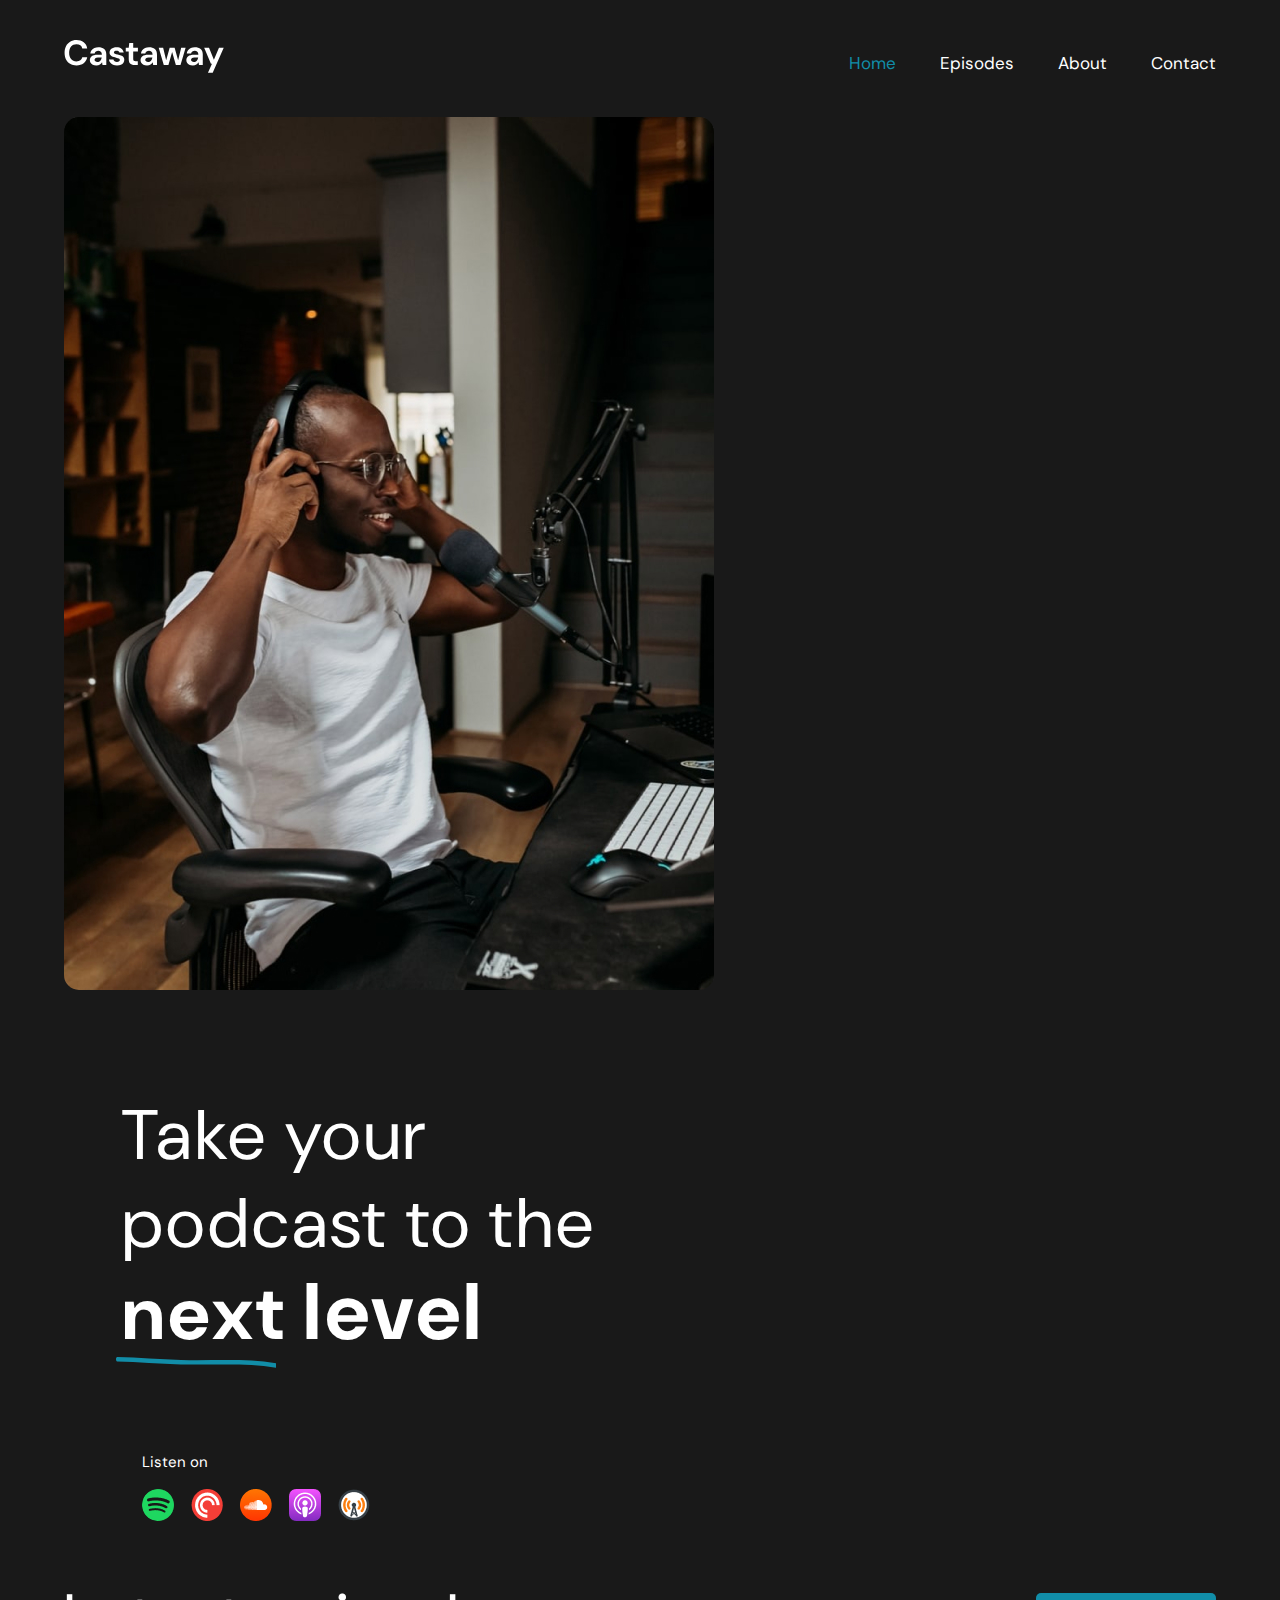
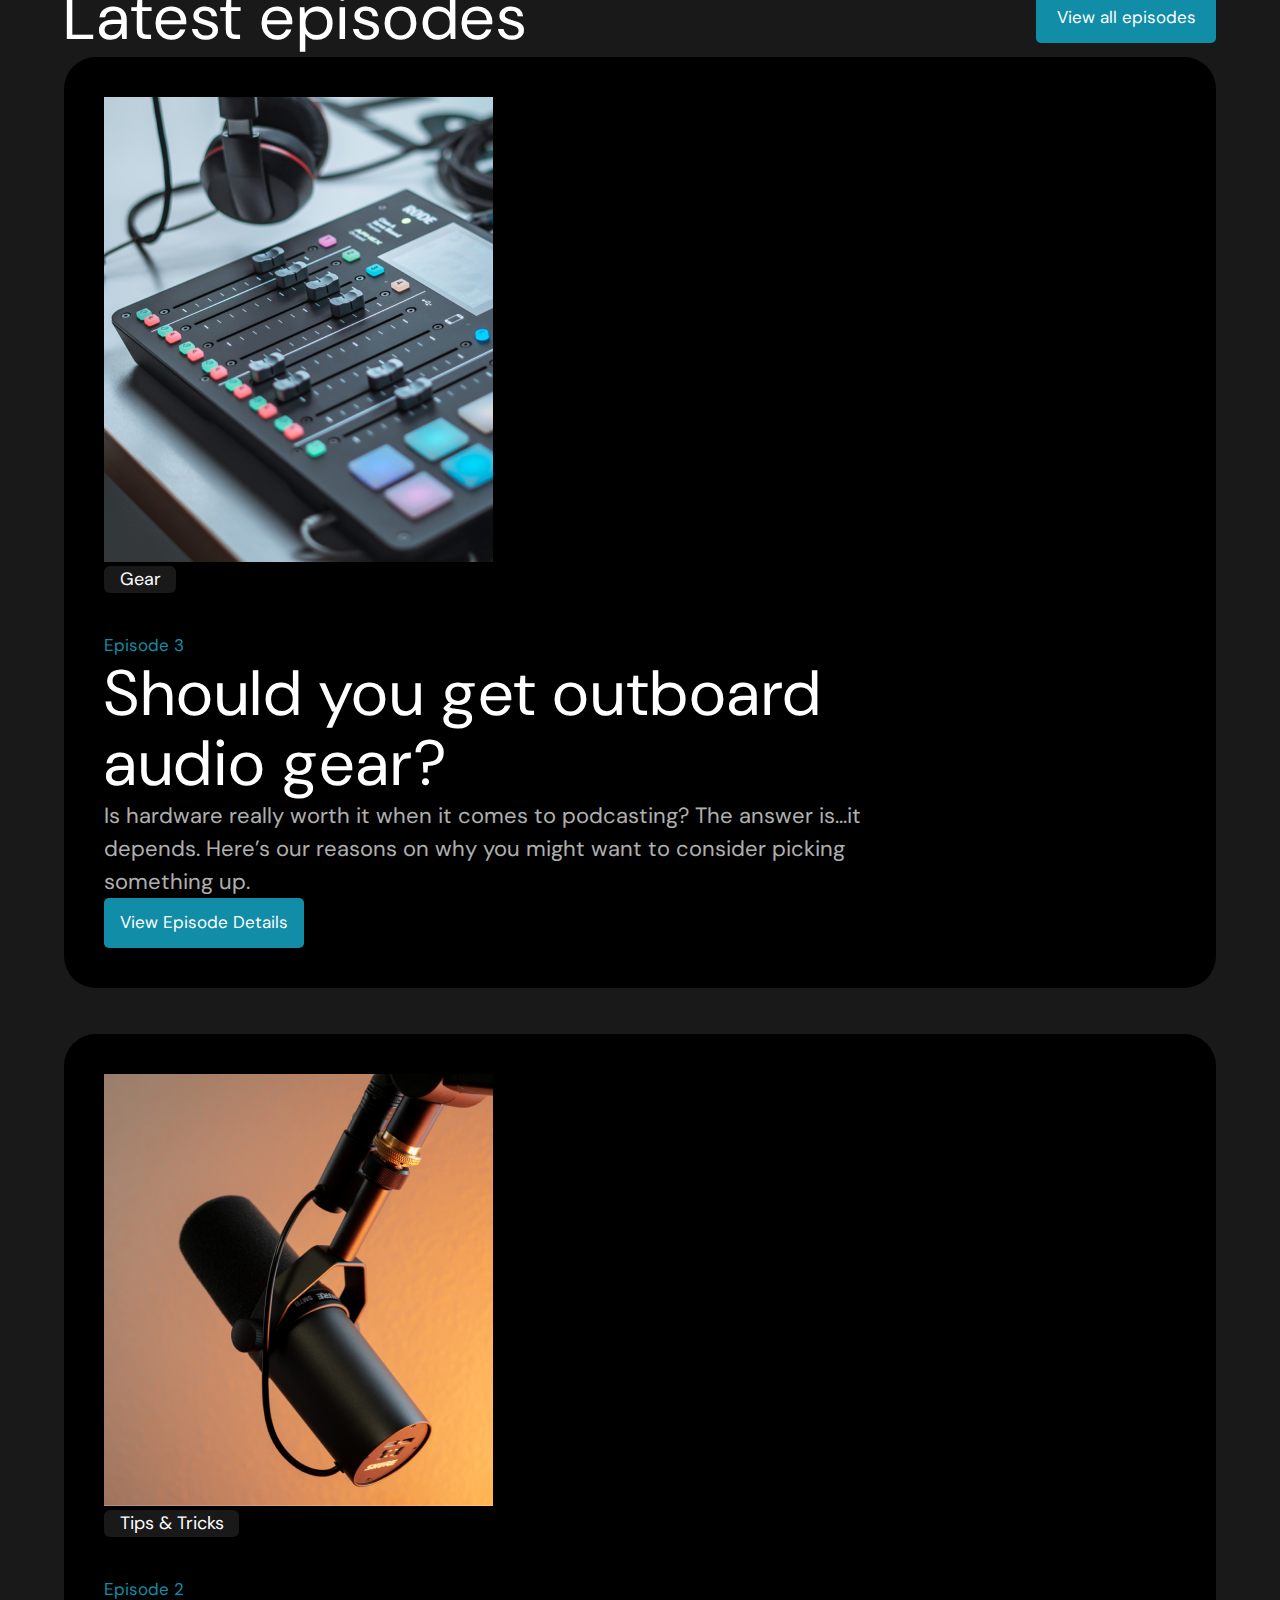
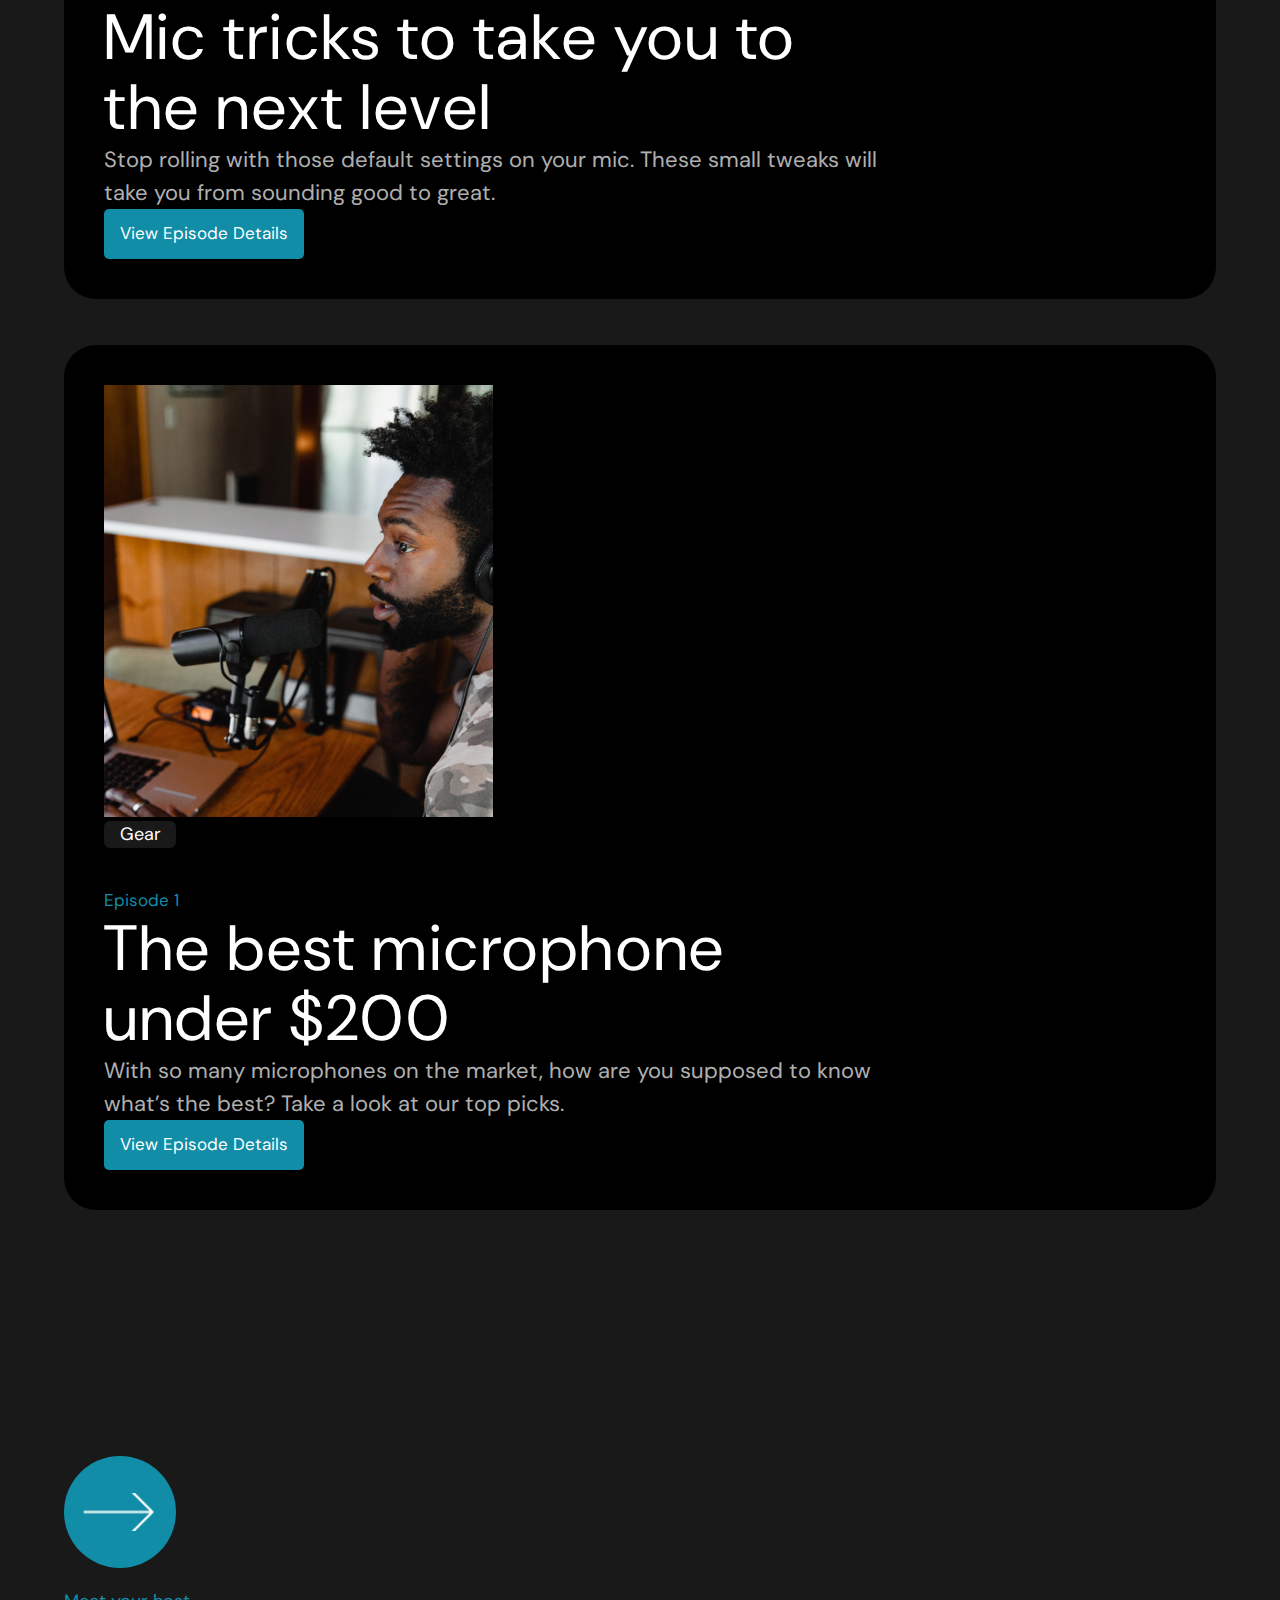
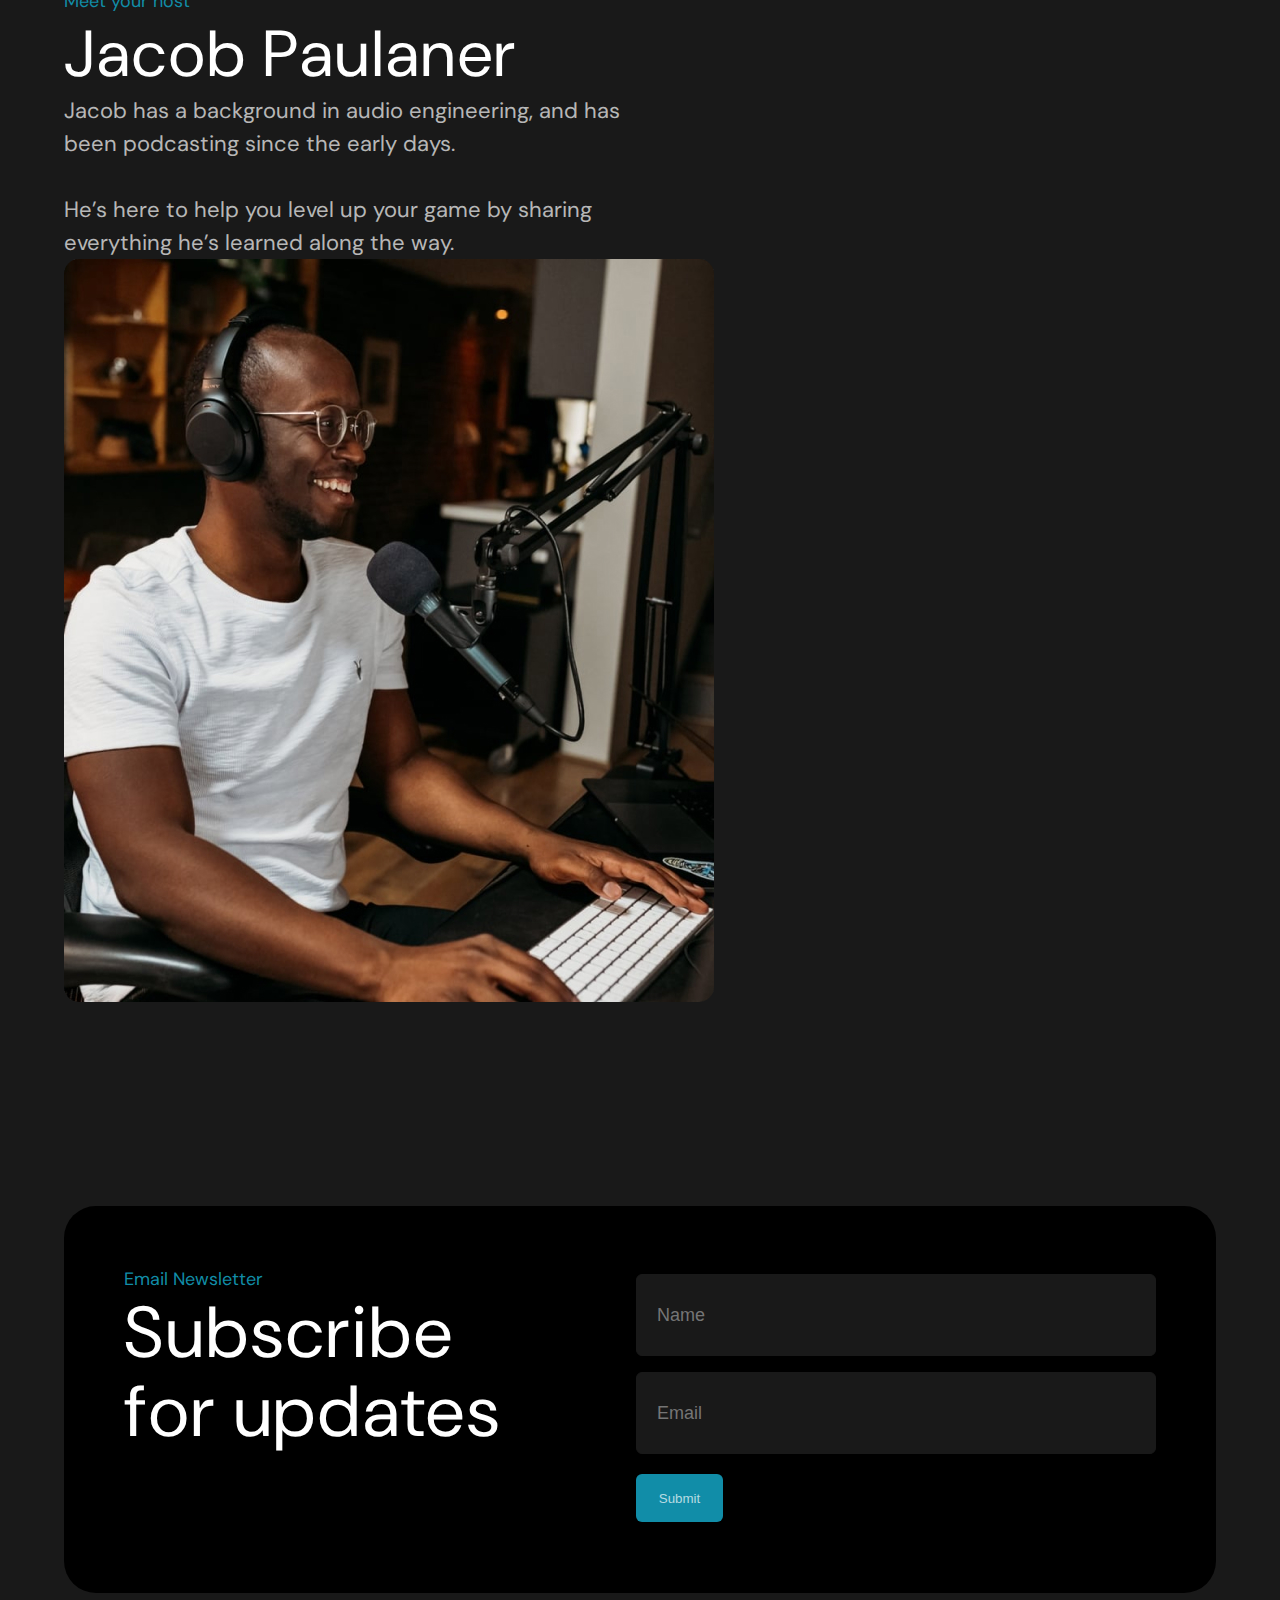
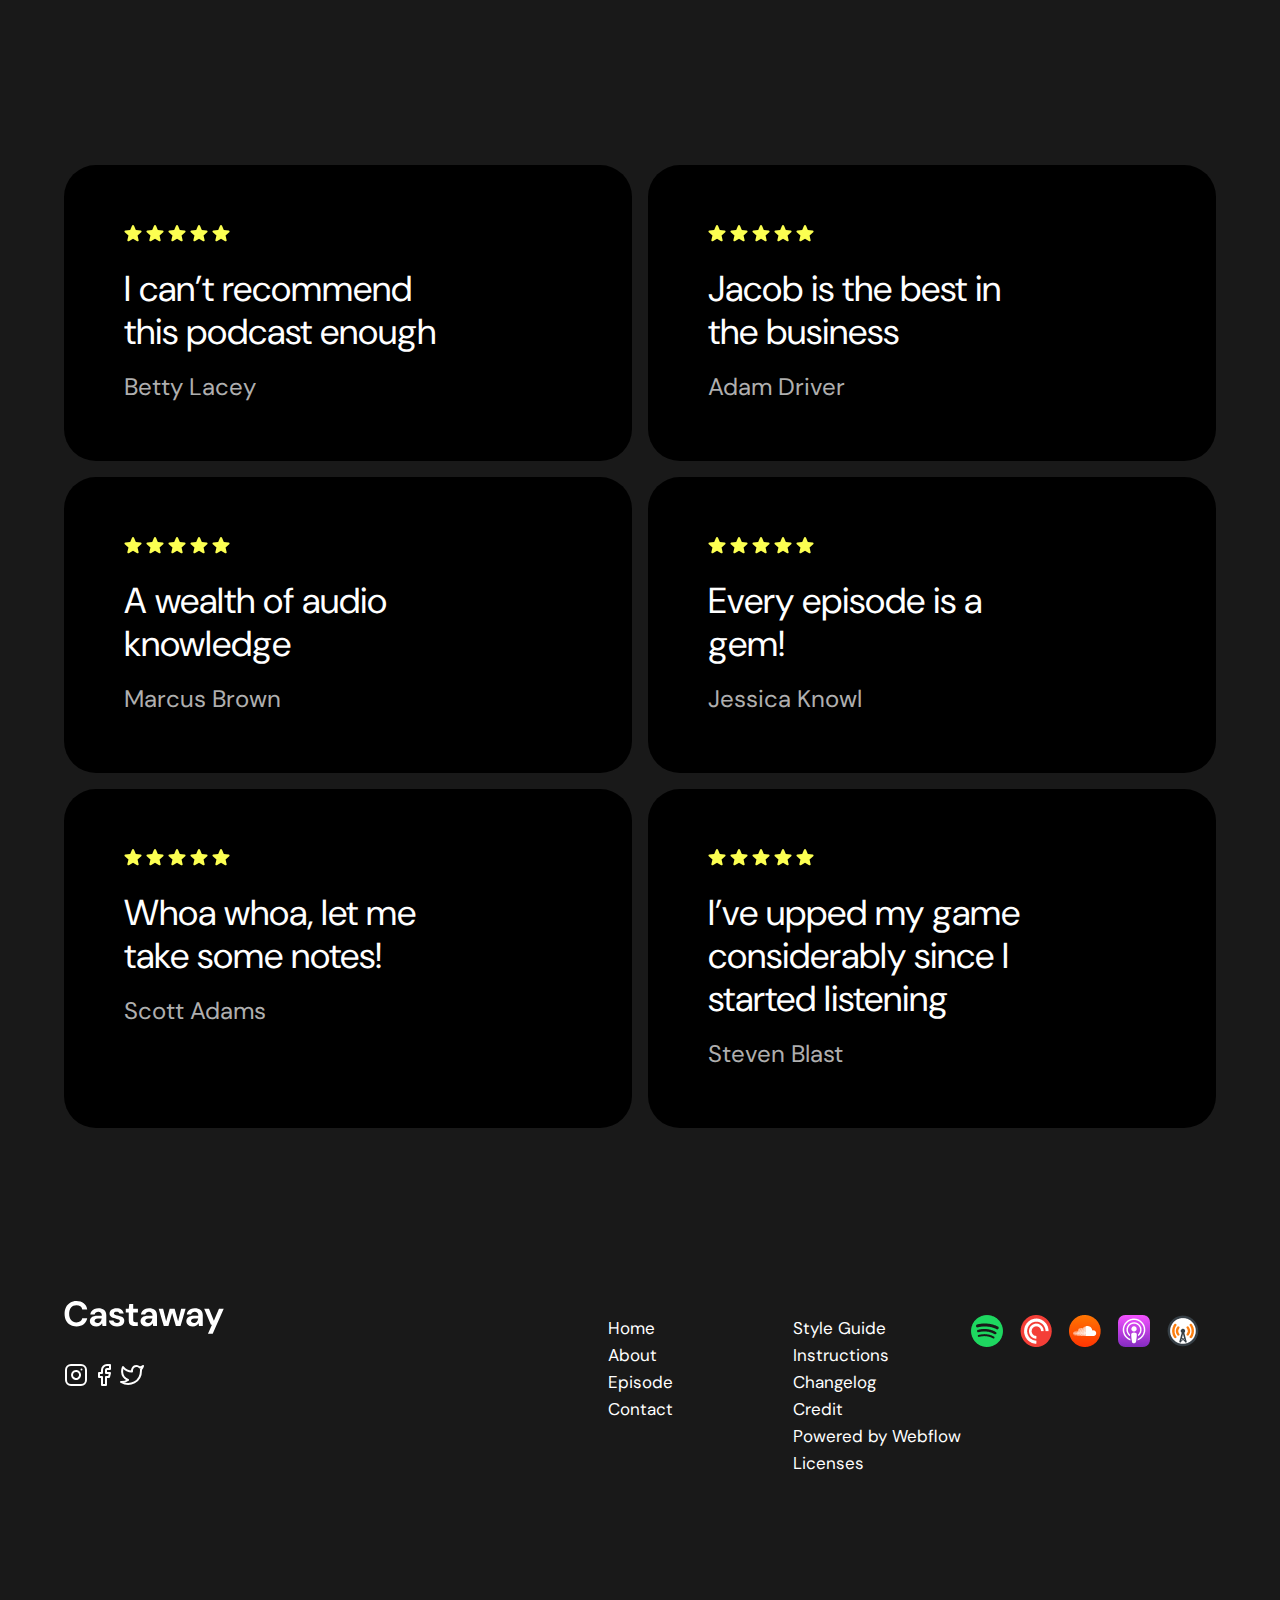
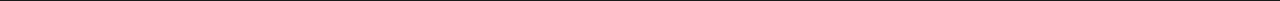
<file: index.html>
<!DOCTYPE html>
<html lang="en">

<head>
    <meta charset="UTF-8">
    <meta http-equiv="X-UA-Compatible" content="IE=edge">
    <meta name="viewport" content="width=device-width, initial-scale=1.0">
    <title>castaway</title>
    <link rel="stylesheet" href="css/style.css">
    <link rel="preconnect" href="https://fonts.googleapis.com">
    <link rel="preconnect" href="https://fonts.gstatic.com" crossorigin>
    <link href="https://fonts.googleapis.com/css2?family=DM+Sans:wght@400;700&display=swap" rel="stylesheet">
</head>

<body>
    <header class="header">
        <div class="container">
            <div class="header-wrapper">
                <div class="header__logo logo-casta">
                    <a href="/"><img src="images/logo.svg" alt=""></a>
                </div>
                <div class="header__nav">
                    <nav class="nav__links">
                        <a href="/" class="nav-link nav-link-active ">Home</a>
                        <a href="/" class="nav-link">Episodes</a>
                        <a href="/" class="nav-link">About</a>
                        <a href="/" class="nav-link">Contact</a>
                    </nav>
                </div>
            </div>
        </div>
    </header>
    <section class="main">
        <div class="profile-card">
            <div class="container">
                <div class="profile-card__wrapper">
                    <div class="profile-card__column">
                        <div class="column__img">
                            <img src="images/guywithheadphones1.jpg" alt="guywithheadphones">
                        </div>

                    </div>
                    <div class="profile-card__column">
                        <div class="profile-card__column-text">
                            <div class="profile-card__heading">
                                Take your podcast to the <span class="underline">next</span> <span>level</span>
                            </div>
                            <div class="profile-card__subtitle">
                                <span>Listen on</span>

                            </div>
                            <div class="profile-card__socials">
                                <img src="images/listmusic.png" alt="">
                            </div>
                        </div>
                    </div>
                </div>
            </div>
        </div>

        <div class="episodes">
            <div class="container">
                <div class="episodes__wrapper">
                    <div class="episode-title">
                        <div class="episode-title__heading">Latest episodes</div>
                        <div class="episode-title__btn general-btn">
                            <a href="/">View all episodes</a>
                        </div>
                    </div>

                    <div class="episodes-clmn__wrapper">
                        <div class="episodes-clmn">
                            <div class="episodes-clmn__img">
                                <img src="images/col1.jpg" alt="">
                            </div>
                            <div class="episodes-clmn__text">
                                <div class="episodes-clmn__type">
                                    <span>Gear</span>
                                </div>
                                <div class="episodes-clmn__num">
                                    Episode 3
                                </div>
                                <div class="episodes-clmn__heading">
                                    Should you get outboard audio gear?
                                </div>
                                <div class="episodes-clmn__paragraph">
                                    Is hardware really worth it when it comes to podcasting? The answer is...it depends.
                                    Here’s
                                    our reasons on why you might want to consider picking something up.
                                </div>
                                <div class="episodes-clmn__btn general-btn">
                                    <a href="/">View Episode Details</a>
                                </div>
                            </div>
                        </div>
                    </div>
                    <div class="episodes-clmn__wrapper">
                        <div class="episodes-clmn">
                            <div class="episodes-clmn__img">
                                <img src="images/col2.jpg" alt="">
                            </div>
                            <div class="episodes-clmn__text">
                                <div class="episodes-clmn__type">
                                    <span>Tips & Tricks</span>
                                </div>
                                <div class="episodes-clmn__num">
                                    Episode 2
                                </div>
                                <div class="episodes-clmn__heading">
                                    Mic tricks to take you to the next level
                                </div>
                                <div class="episodes-clmn__paragraph">
                                    Stop rolling with those default settings on your mic. These small tweaks will take
                                    you
                                    from
                                    sounding good to great.
                                </div>
                                <div class="episodes-clmn__btn general-btn">
                                    <a href="/">View Episode Details</a>
                                </div>
                            </div>
                        </div>
                    </div>
                    <div class="episodes-clmn__wrapper">
                        <div class="episodes-clmn">
                            <div class="episodes-clmn__img">
                                <img src="images/col3.jpg" alt="">
                            </div>

                            <div class="episodes-clmn__text">
                                <div class="episodes-clmn__type">
                                    <span>Gear</span>
                                </div>
                                <div class="episodes-clmn__num">
                                    Episode 1
                                </div>
                                <div class="episodes-clmn__heading">
                                    The best microphone under $200
                                </div>
                                <div class="episodes-clmn__paragraph">
                                    With so many microphones on the market, how are you supposed to know what’s the
                                    best?
                                    Take a
                                    look at our top picks.
                                </div>
                                <div class="episodes-clmn__btn general-btn">
                                    <a href="/">View Episode Details</a>
                                </div>
                            </div>
                        </div>
                    </div>
                </div>
            </div>
        </div>

        <div class="host">
            <div class="host__container container">
                <div class="host__text-column">
                    <div class="text-column__arrow">
                        <img src="images/arrow.png" alt="">
                    </div>
                    <div class="text-column__uptitle">
                        Meet your host
                    </div>
                    <div class="text-column__heading">
                        Jacob Paulaner
                    </div>
                    <div class="text-column__paragraphs">
                        <p>Jacob has a background in audio engineering, and has been podcasting since the early days.
                        </p>
                        <p>He’s here to help you level up your game by sharing everything he’s learned along the way.
                        </p>
                    </div>
                </div>
                <div class="host__img-column">
                    <img src="images/guywithheadphones2.jpg" alt="">
                </div>
            </div>
        </div>

        <div class="form">
            <div class="form__container container">
                <div class="form-info">
                    <div class="form-info__title">
                        Email Newsletter
                    </div>
                    <div class="form-info__heading">
                        Subscribe for updates
                    </div>
                </div>
                <div class="form-column__wrapper">
                    <form action="" class="form-column">
                        <input type="text" class="form-column__name" placeholder="Name">
                        <input type="email" class="form-column__email" placeholder="Email">
                        <input type="submit" value="Submit" class="form-column__btn ">
                    </form>
                </div>
            </div>
        </div>

        <div class="review">
            <div class="review__container container">
                <div class="star-column">
                    <div class="star-column__stars">
                        <img src="images/star.svg" alt="">
                        <img src="images/star.svg" alt="">
                        <img src="images/star.svg" alt="">
                        <img src="images/star.svg" alt="">
                        <img src="images/star.svg" alt="">
                    </div>
                    <div class="star-column__message">
                        I can’t recommend this podcast enough
                    </div>
                    <div class="star-column__subtitle">
                        Betty Lacey
                    </div>
                </div>
                <div class="star-column">
                    <div class="star-column__stars">
                         
                        <img src="images/star.svg" alt="">
                        <img src="images/star.svg" alt="">
                        <img src="images/star.svg" alt="">
                        <img src="images/star.svg" alt="">
                        <img src="images/star.svg" alt="">
                    </div>
                    <div class="star-column__message">
                        Jacob is the best in the business
                    </div>
                    <div class="star-column__subtitle">
                        Adam Driver
                    </div>
                </div>
                <div class="star-column">
                    <div class="star-column__stars">
                        <img src="images/star.svg" alt="">
                        <img src="images/star.svg" alt="">
                        <img src="images/star.svg" alt="">
                        <img src="images/star.svg" alt="">
                        <img src="images/star.svg" alt="">
                    </div>
                    <div class="star-column__message">
                        A wealth of audio knowledge
                    </div>
                    <div class="star-column__subtitle">
                        Marcus Brown
                    </div>
                </div>
                <div class="star-column">
                    <div class="star-column__stars">
                        <img src="images/star.svg" alt="">
                        <img src="images/star.svg" alt="">
                        <img src="images/star.svg" alt="">
                        <img src="images/star.svg" alt="">
                        <img src="images/star.svg" alt="">
                    </div>
                    <div class="star-column__message">
                        Every episode is a gem!
                    </div>
                    <div class="star-column__subtitle">
                        Jessica Knowl
                    </div>
                </div>
                <div class="star-column">
                    <div class="star-column__stars">
                        <img src="images/star.svg" alt="">
                        <img src="images/star.svg" alt="">
                        <img src="images/star.svg" alt="">
                        <img src="images/star.svg" alt="">
                        <img src="images/star.svg" alt="">
                    </div>
                    <div class="star-column__message">
                        Whoa whoa, let me take some notes!
                    </div>
                    <div class="star-column__subtitle">
                        Scott Adams
                    </div>
                </div>
                <div class="star-column">
                    <div class="star-column__stars">
                        <img src="images/star.svg" alt="">
                        <img src="images/star.svg" alt="">
                        <img src="images/star.svg" alt="">
                        <img src="images/star.svg" alt="">
                        <img src="images/star.svg" alt="">
                    </div>
                    <div class="star-column__message">
                        I’ve upped my game considerably since I started listening
                    </div>
                    <div class="star-column__subtitle">
                        Steven Blast
                    </div>
                </div>
            </div>
        </div>
    </section>

    <footer class="footer">
        <div class="footer__container container">
            <div class="castaway-social">
                <div class="castaway-social__name">
                    <div class=" castaway-social-logo logo-casta">
                        <a href="/"><img src="/images/logo.svg" alt=""></a>
                    </div>
                    <div class="castaway-social__socials">
                        <img src="images/socials/IMAGE.svg" alt="">
                        <img src="images/socials/IMAGE-1.svg" alt="">
                        <img src="images/socials/IMAGE-2.svg" alt="">
                    </div>
                </div>
            </div>
            <div class="footer-menus">
                <ul class="footer-menus__links">
                    <li class="footer-menus__link"><a href="">Home</a></li>
                    <li class="footer-menus__link"><a href="">About</a></li>
                    <li class="footer-menus__link"><a href="">Episode</a></li>
                    <li class="footer-menus__link"><a href="">Contact</a></li>
                </ul>
                <ul class="footer-menus__linkss">
                    <li class="footer-menus__link"><a href="">Style Guide</a></li>
                    <li class="footer-menus__link"><a href="">Instructions</a></li>
                    <li class="footer-menus__link"><a href="">Changelog</a></li>
                    <li class="footer-menus__link"><a href="">Credit</a></li>
                    <li class="footer-menus__link"><a href="">Powered by Webflow</a></li>
                    <li class="footer-menus__link"><a href="">Licenses</a></li>
                </ul>
                <div class="footer-medias">
                    <img src="images/listmusic.png" alt="">
                </div>
            </div>
        </div>
    </footer>
</body>

</html>
</file>
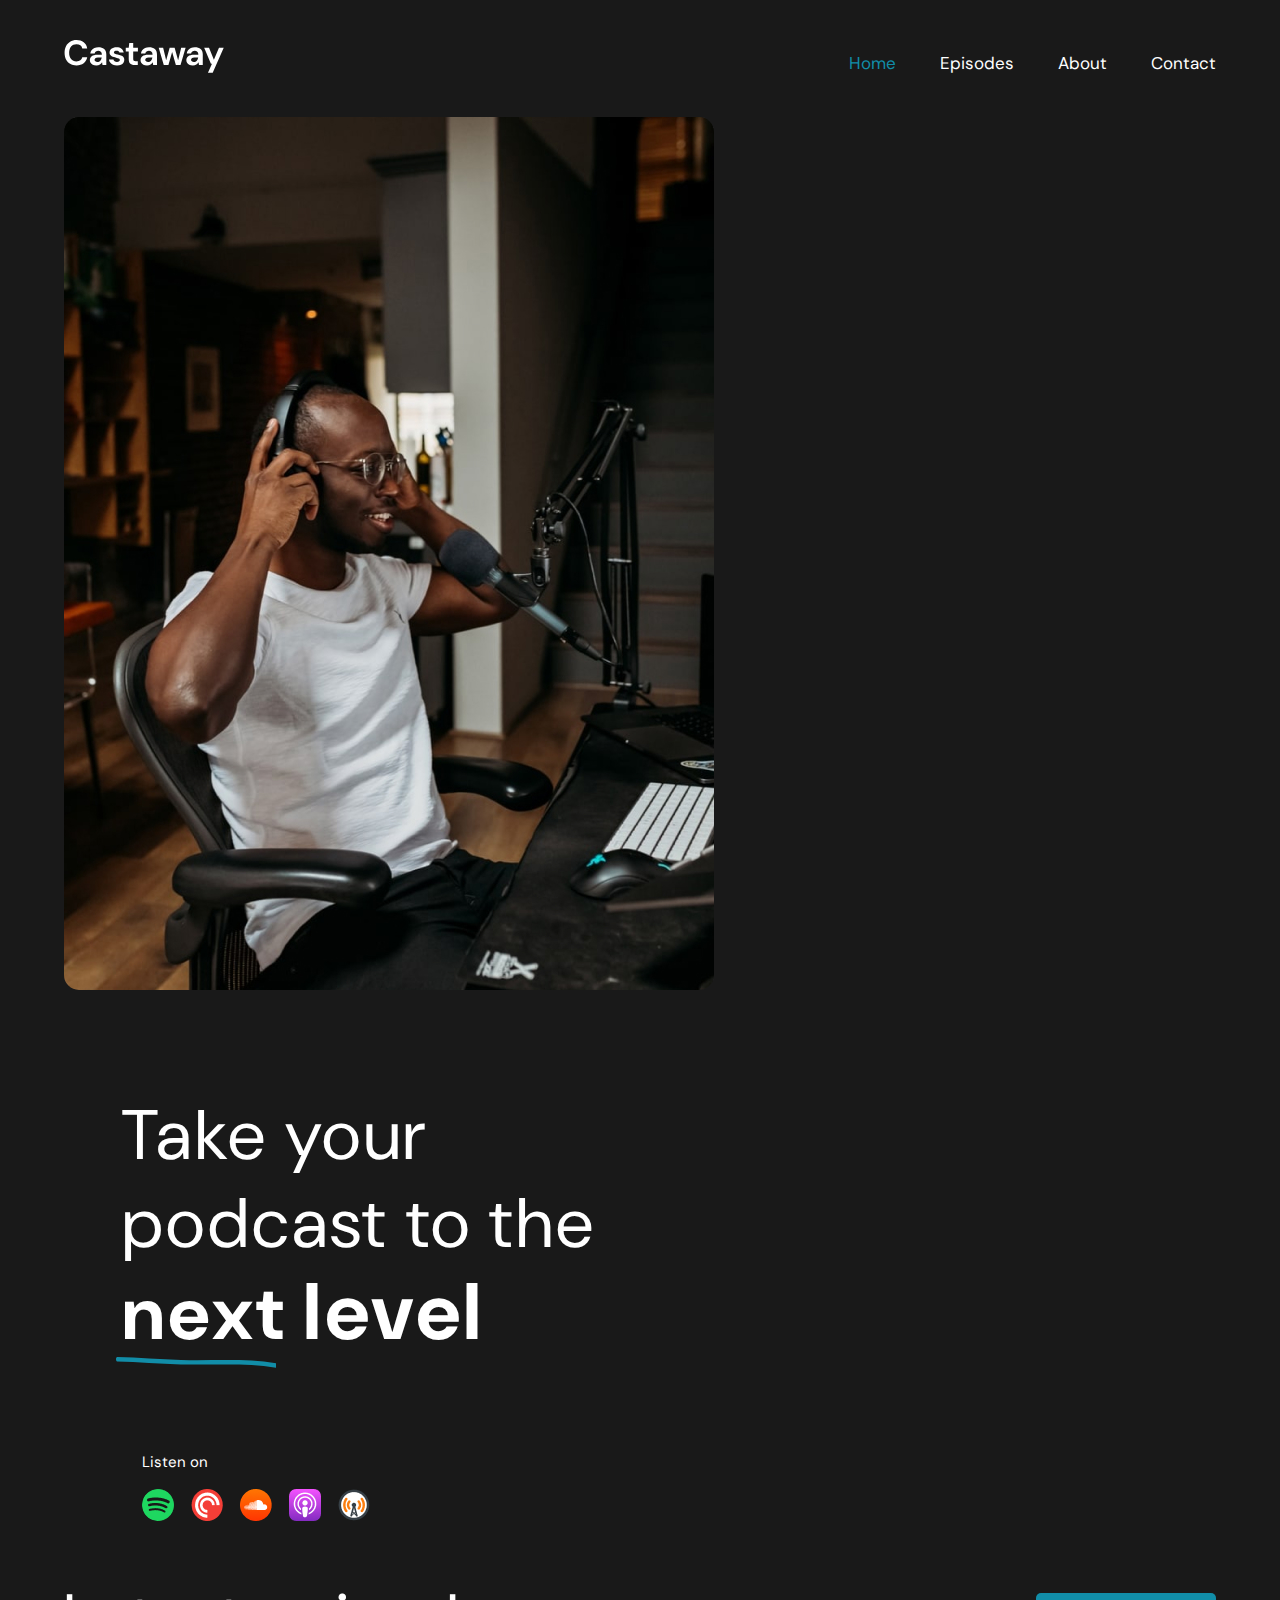
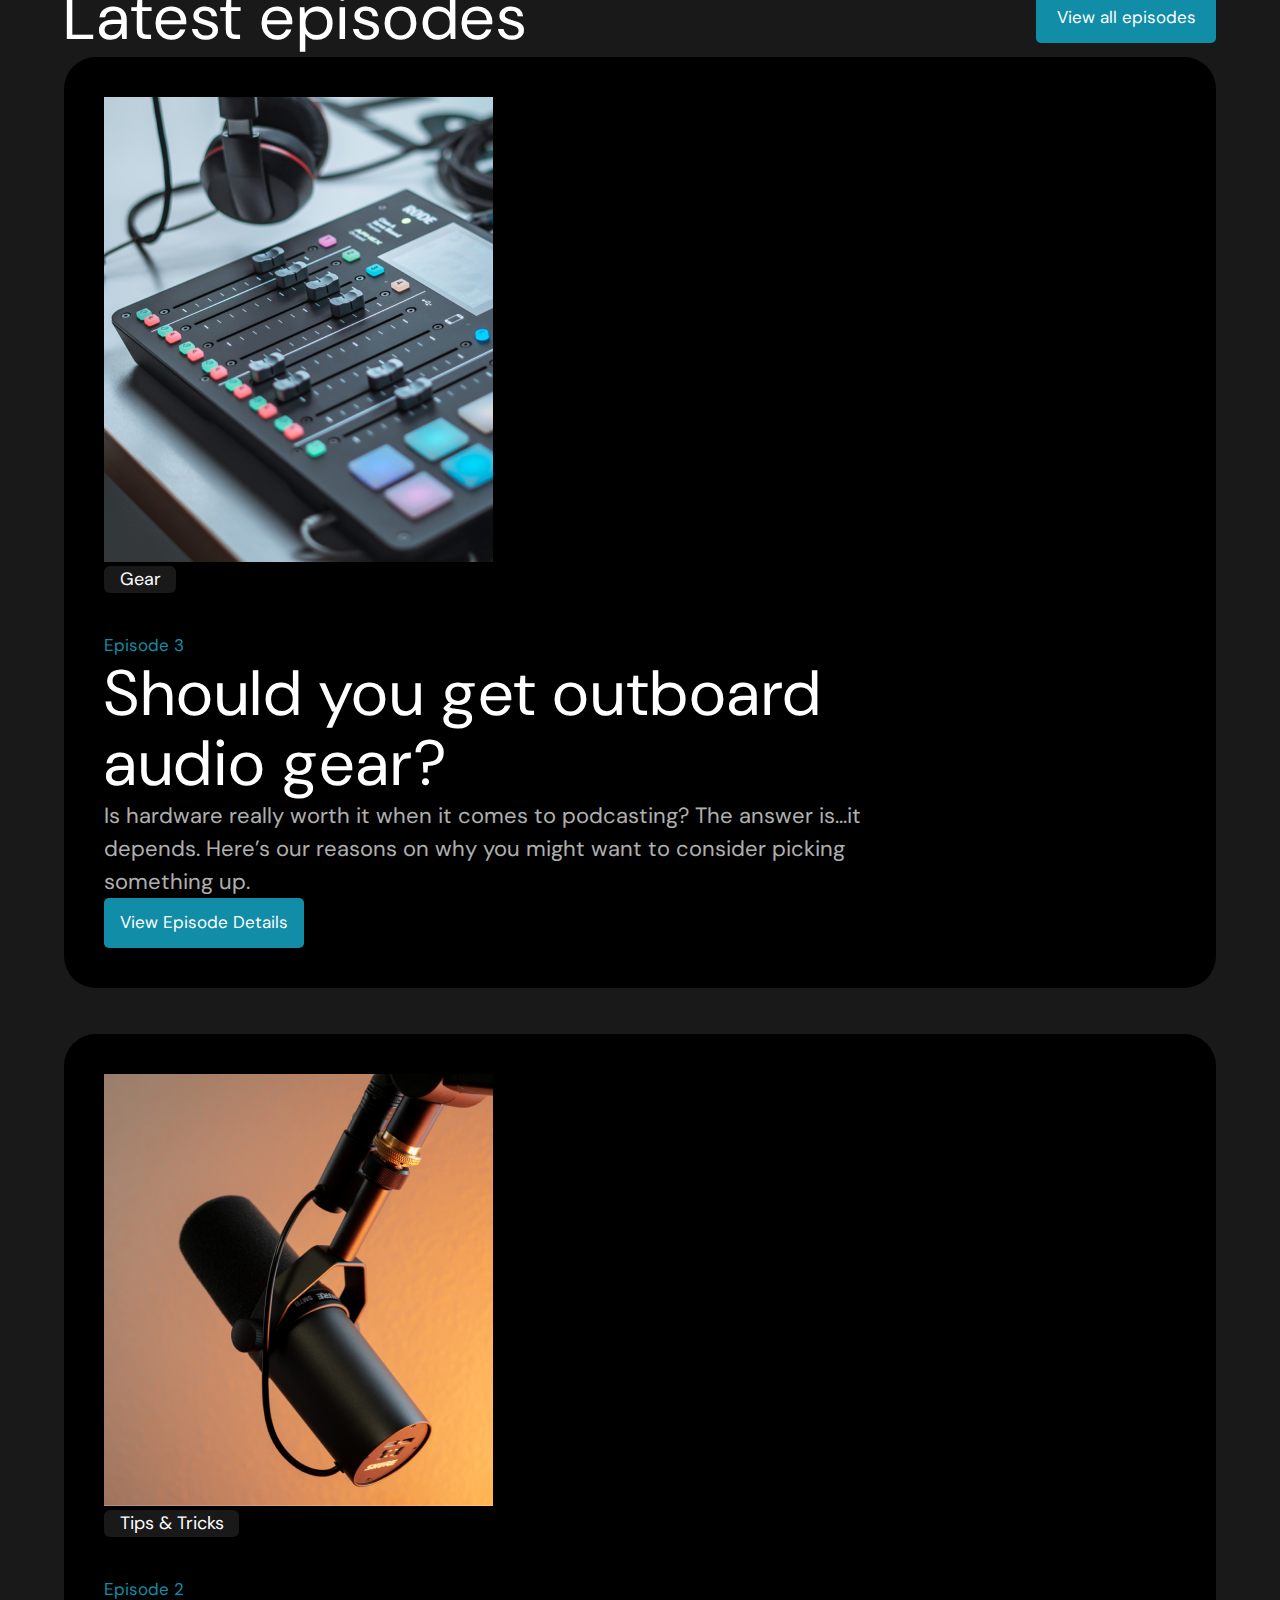
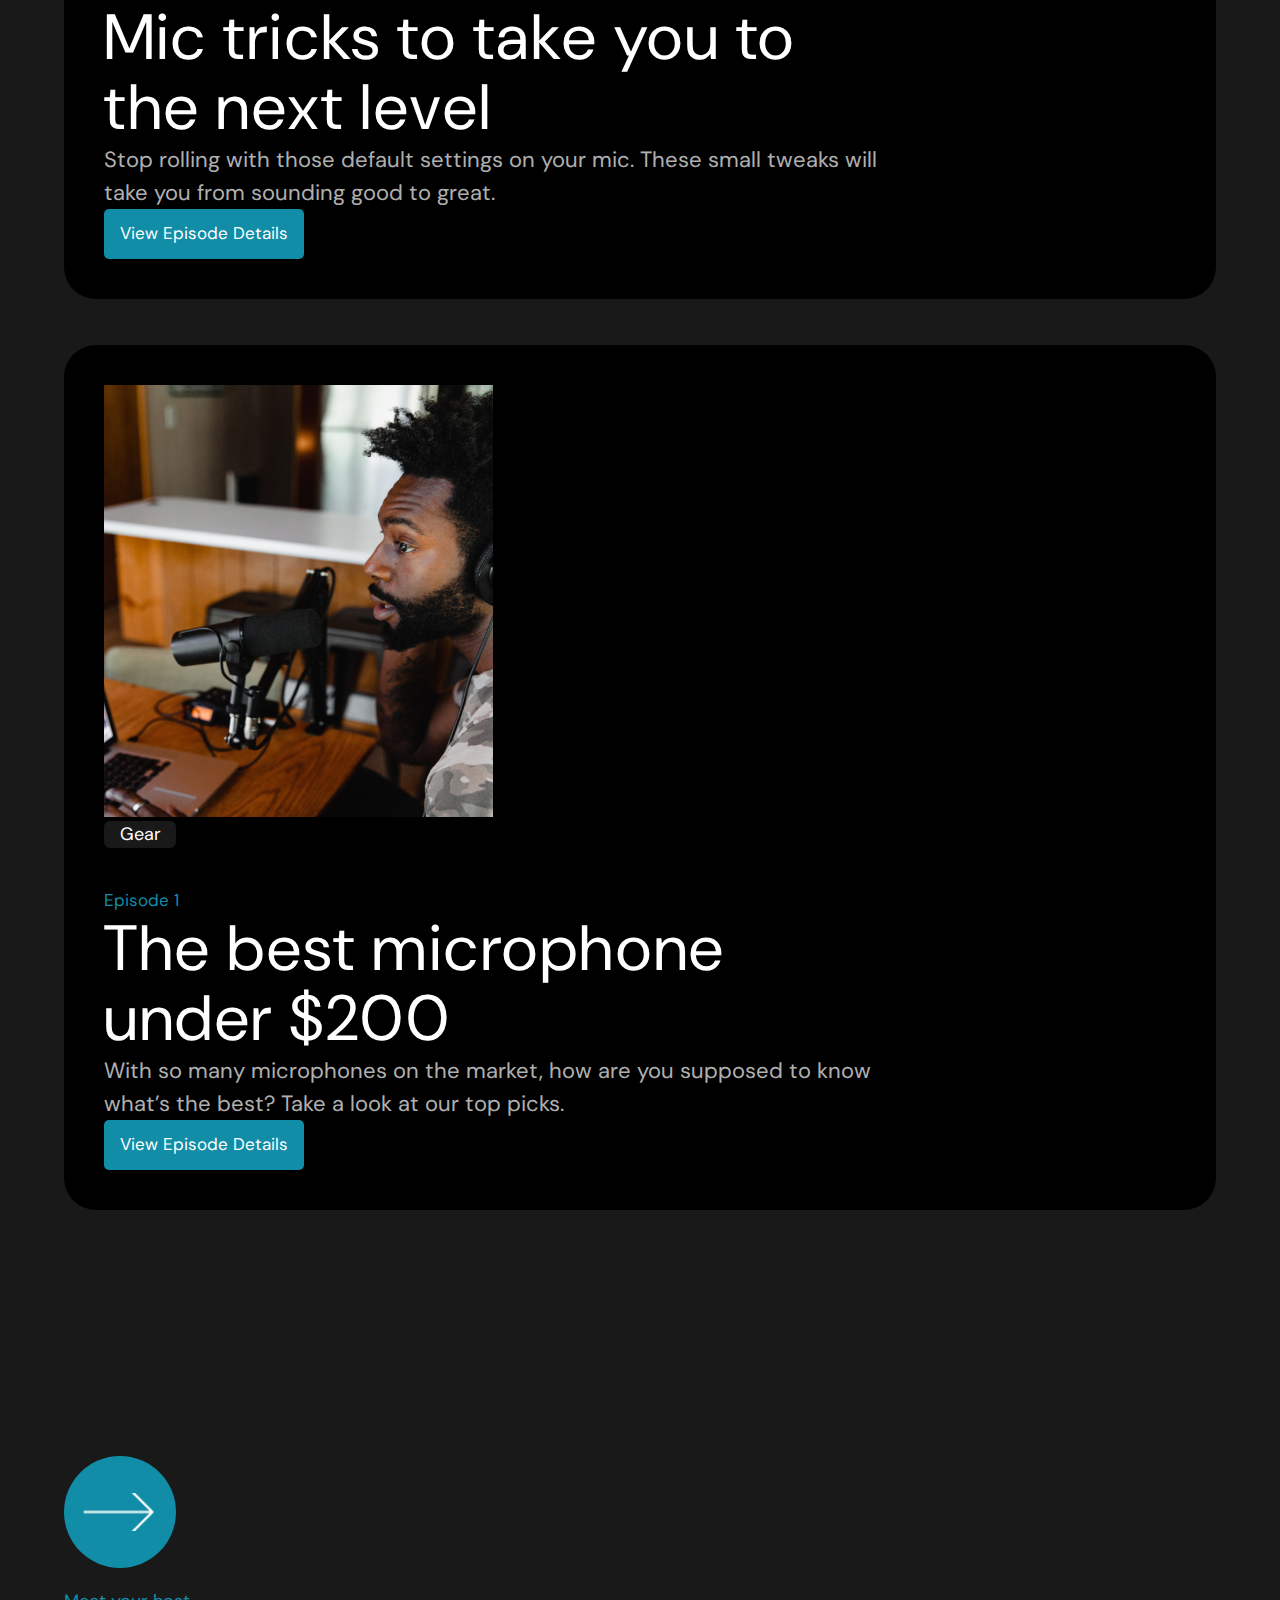
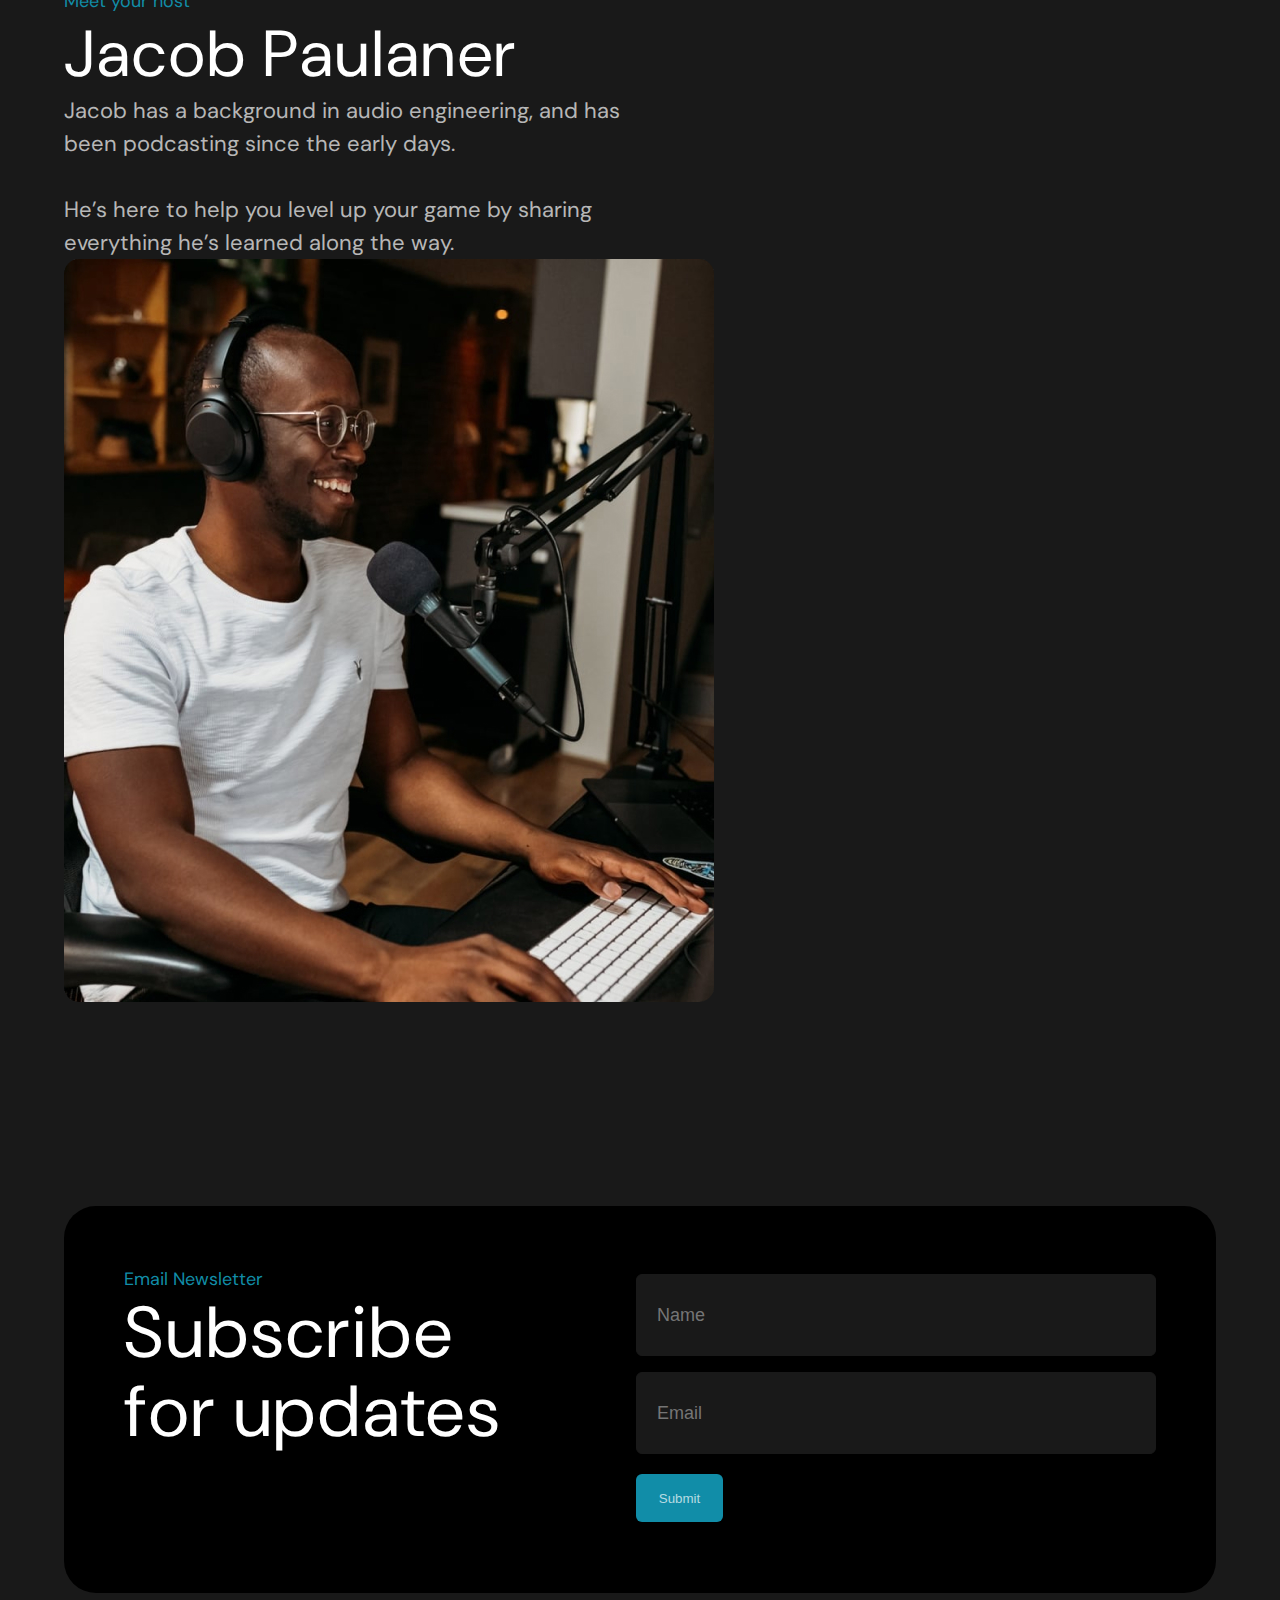
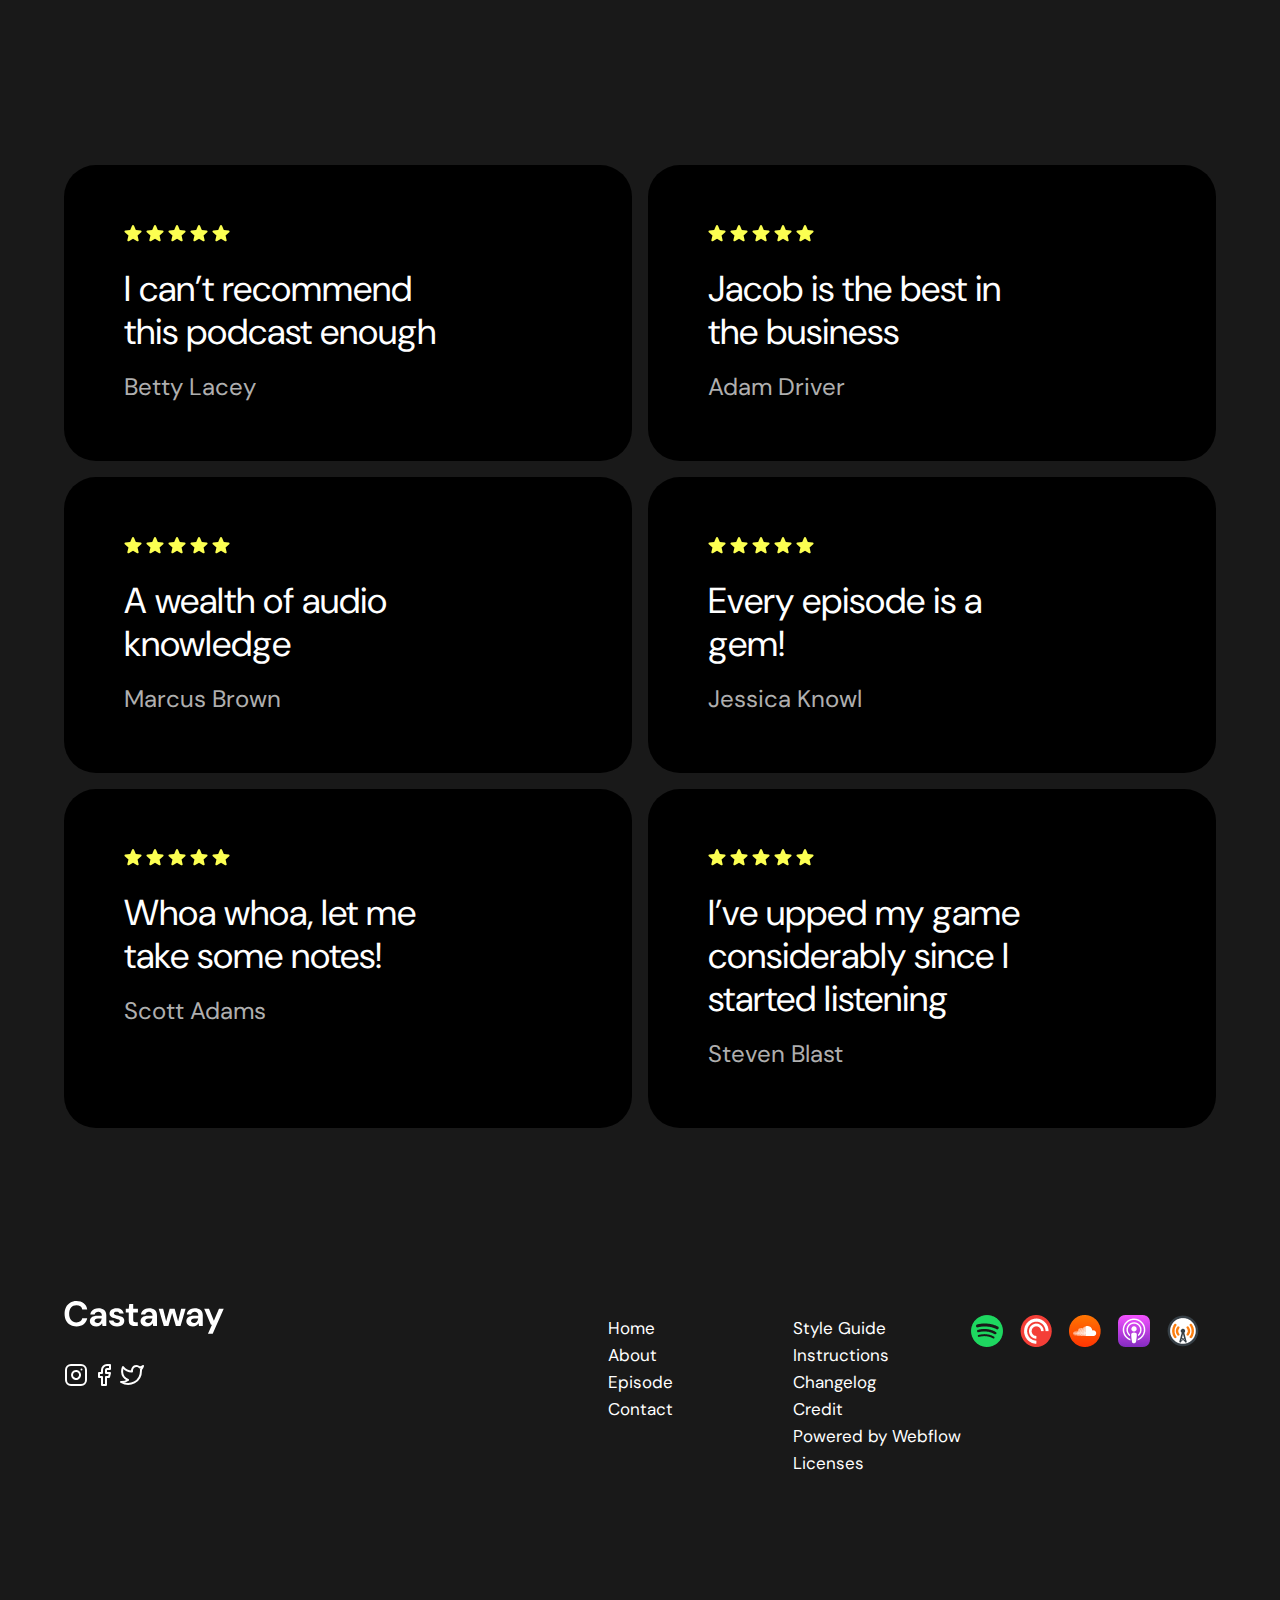
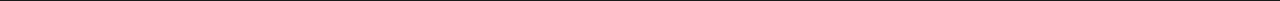
<file: castaway/index.html>
<!DOCTYPE html>
<html lang="en">

<head>
    <meta charset="UTF-8">
    <meta http-equiv="X-UA-Compatible" content="IE=edge">
    <meta name="viewport" content="width=device-width, initial-scale=1.0">
    <title>castaway</title>
    <link rel="stylesheet" href="/css/style.css">
    <link rel="preconnect" href="https://fonts.googleapis.com">
    <link rel="preconnect" href="https://fonts.gstatic.com" crossorigin>
    <link href="https://fonts.googleapis.com/css2?family=DM+Sans:wght@400;700&display=swap" rel="stylesheet">
</head>

<body>
    <header class="header">
        <div class="container">
            <div class="header-wrapper">
                <div class="header__logo logo-casta">
                    <a href="/"><img src="/images/logo.svg" alt=""></a>
                </div>
                <div class="header__nav">
                    <nav class="nav__links">
                        <a href="/" class="nav-link nav-link-active ">Home</a>
                        <a href="/" class="nav-link">Episodes</a>
                        <a href="/" class="nav-link">About</a>
                        <a href="/" class="nav-link">Contact</a>
                    </nav>
                </div>
            </div>
        </div>
    </header>
    <section class="main">
        <div class="profile-card">
            <div class="container">
                <div class="profile-card__wrapper">
                    <div class="profile-card__column">
                        <div class="column__img">
                            <img src="/images/guywithheadphones1.jpg" alt="guywithheadphones">
                        </div>

                    </div>
                    <div class="profile-card__column">
                        <div class="profile-card__column-text">
                            <div class="profile-card__heading">
                                Take your podcast to the <span class="underline">next</span> <span>level</span>
                            </div>
                            <div class="profile-card__subtitle">
                                <span>Listen on</span>

                            </div>
                            <div class="profile-card__socials">
                                <img src="/images/listmusic.png" alt="">
                            </div>
                        </div>
                    </div>
                </div>
            </div>
        </div>

        <div class="episodes">
            <div class="container">
                <div class="episodes__wrapper">
                    <div class="episode-title">
                        <div class="episode-title__heading">Latest episodes</div>
                        <div class="episode-title__btn general-btn">
                            <a href="/">View all episodes</a>
                        </div>
                    </div>

                    <div class="episodes-clmn__wrapper">
                        <div class="episodes-clmn">
                            <div class="episodes-clmn__img">
                                <img src="/images/col1.jpg" alt="">
                            </div>
                            <div class="episodes-clmn__text">
                                <div class="episodes-clmn__type">
                                    <span>Gear</span>
                                </div>
                                <div class="episodes-clmn__num">
                                    Episode 3
                                </div>
                                <div class="episodes-clmn__heading">
                                    Should you get outboard audio gear?
                                </div>
                                <div class="episodes-clmn__paragraph">
                                    Is hardware really worth it when it comes to podcasting? The answer is...it depends.
                                    Here’s
                                    our reasons on why you might want to consider picking something up.
                                </div>
                                <div class="episodes-clmn__btn general-btn">
                                    <a href="/">View Episode Details</a>
                                </div>
                            </div>
                        </div>
                    </div>
                    <div class="episodes-clmn__wrapper">
                        <div class="episodes-clmn">
                            <div class="episodes-clmn__img">
                                <img src="/images/col2.jpg" alt="">
                            </div>
                            <div class="episodes-clmn__text">
                                <div class="episodes-clmn__type">
                                    <span>Tips & Tricks</span>
                                </div>
                                <div class="episodes-clmn__num">
                                    Episode 2
                                </div>
                                <div class="episodes-clmn__heading">
                                    Mic tricks to take you to the next level
                                </div>
                                <div class="episodes-clmn__paragraph">
                                    Stop rolling with those default settings on your mic. These small tweaks will take
                                    you
                                    from
                                    sounding good to great.
                                </div>
                                <div class="episodes-clmn__btn general-btn">
                                    <a href="/">View Episode Details</a>
                                </div>
                            </div>
                        </div>
                    </div>
                    <div class="episodes-clmn__wrapper">
                        <div class="episodes-clmn">
                            <div class="episodes-clmn__img">
                                <img src="/images/col3.jpg" alt="">
                            </div>

                            <div class="episodes-clmn__text">
                                <div class="episodes-clmn__type">
                                    <span>Gear</span>
                                </div>
                                <div class="episodes-clmn__num">
                                    Episode 1
                                </div>
                                <div class="episodes-clmn__heading">
                                    The best microphone under $200
                                </div>
                                <div class="episodes-clmn__paragraph">
                                    With so many microphones on the market, how are you supposed to know what’s the
                                    best?
                                    Take a
                                    look at our top picks.
                                </div>
                                <div class="episodes-clmn__btn general-btn">
                                    <a href="/">View Episode Details</a>
                                </div>
                            </div>
                        </div>
                    </div>
                </div>
            </div>
        </div>

        <div class="host">
            <div class="host__container container">
                <div class="host__text-column">
                    <div class="text-column__arrow">
                        <img src="/images/arrow.png" alt="">
                    </div>
                    <div class="text-column__uptitle">
                        Meet your host
                    </div>
                    <div class="text-column__heading">
                        Jacob Paulaner
                    </div>
                    <div class="text-column__paragraphs">
                        <p>Jacob has a background in audio engineering, and has been podcasting since the early days.
                        </p>
                        <p>He’s here to help you level up your game by sharing everything he’s learned along the way.
                        </p>
                    </div>
                </div>
                <div class="host__img-column">
                    <img src="/images/guywithheadphones2.jpg" alt="">
                </div>
            </div>
        </div>

        <div class="form">
            <div class="form__container container">
                <div class="form-info">
                    <div class="form-info__title">
                        Email Newsletter
                    </div>
                    <div class="form-info__heading">
                        Subscribe for updates
                    </div>
                </div>
                <div class="form-column__wrapper">
                    <form action="" class="form-column">
                        <input type="text" class="form-column__name" placeholder="Name">
                        <input type="email" class="form-column__email" placeholder="Email">
                        <input type="submit" value="Submit" class="form-column__btn ">
                    </form>
                </div>
            </div>
        </div>

        <div class="review">
            <div class="review__container container">
                <div class="star-column">
                    <div class="star-column__stars">
                        <img src="/images/star.svg" alt="">
                        <img src="/images/star.svg" alt="">
                        <img src="/images/star.svg" alt="">
                        <img src="/images/star.svg" alt="">
                        <img src="/images/star.svg" alt="">
                    </div>
                    <div class="star-column__message">
                        I can’t recommend this podcast enough
                    </div>
                    <div class="star-column__subtitle">
                        Betty Lacey
                    </div>
                </div>
                <div class="star-column">
                    <div class="star-column__stars">
                        <img src="/images/star.svg" alt="">
                        <img src="/images/star.svg" alt="">
                        <img src="/images/star.svg" alt="">
                        <img src="/images/star.svg" alt="">
                        <img src="/images/star.svg" alt="">
                    </div>
                    <div class="star-column__message">
                        Jacob is the best in the business
                    </div>
                    <div class="star-column__subtitle">
                        Adam Driver
                    </div>
                </div>
                <div class="star-column">
                    <div class="star-column__stars">
                        <img src="/images/star.svg" alt="">
                        <img src="/images/star.svg" alt="">
                        <img src="/images/star.svg" alt="">
                        <img src="/images/star.svg" alt="">
                        <img src="/images/star.svg" alt="">
                    </div>
                    <div class="star-column__message">
                        A wealth of audio knowledge
                    </div>
                    <div class="star-column__subtitle">
                        Marcus Brown
                    </div>
                </div>
                <div class="star-column">
                    <div class="star-column__stars">
                        <img src="/images/star.svg" alt="">
                        <img src="/images/star.svg" alt="">
                        <img src="/images/star.svg" alt="">
                        <img src="/images/star.svg" alt="">
                        <img src="/images/star.svg" alt="">
                    </div>
                    <div class="star-column__message">
                        Every episode is a gem!
                    </div>
                    <div class="star-column__subtitle">
                        Jessica Knowl
                    </div>
                </div>
                <div class="star-column">
                    <div class="star-column__stars">
                        <img src="/images/star.svg" alt="">
                        <img src="/images/star.svg" alt="">
                        <img src="/images/star.svg" alt="">
                        <img src="/images/star.svg" alt="">
                        <img src="/images/star.svg" alt="">
                    </div>
                    <div class="star-column__message">
                        Whoa whoa, let me take some notes!
                    </div>
                    <div class="star-column__subtitle">
                        Scott Adams
                    </div>
                </div>
                <div class="star-column">
                    <div class="star-column__stars">
                        <img src="/images/star.svg" alt="">
                        <img src="/images/star.svg" alt="">
                        <img src="/images/star.svg" alt="">
                        <img src="/images/star.svg" alt="">
                        <img src="/images/star.svg" alt="">
                    </div>
                    <div class="star-column__message">
                        I’ve upped my game considerably since I started listening
                    </div>
                    <div class="star-column__subtitle">
                        Steven Blast
                    </div>
                </div>
            </div>
        </div>
    </section>

    <footer class="footer">
        <div class="footer__container container">
            <div class="castaway-social">
                <div class="castaway-social__name">
                    <div class=" castaway-social-logo logo-casta">
                        <a href="/"><img src="/images/logo.svg" alt=""></a>
                    </div>
                    <div class="castaway-social__socials">
                        <img src="/images/socials/IMAGE.svg" alt="">
                        <img src="/images/socials/IMAGE-1.svg" alt="">
                        <img src="/images/socials/IMAGE-2.svg" alt="">
                    </div>
                </div>
            </div>
            <div class="footer-menus">
                <ul class="footer-menus__links">
                    <li class="footer-menus__link"><a href="">Home</a></li>
                    <li class="footer-menus__link"><a href="">About</a></li>
                    <li class="footer-menus__link"><a href="">Episode</a></li>
                    <li class="footer-menus__link"><a href="">Contact</a></li>
                </ul>
                <ul class="footer-menus__linkss">
                    <li class="footer-menus__link"><a href="">Style Guide</a></li>
                    <li class="footer-menus__link"><a href="">Instructions</a></li>
                    <li class="footer-menus__link"><a href="">Changelog</a></li>
                    <li class="footer-menus__link"><a href="">Credit</a></li>
                    <li class="footer-menus__link"><a href="">Powered by Webflow</a></li>
                    <li class="footer-menus__link"><a href="">Licenses</a></li>
                </ul>
                <div class="footer-medias">
                    <img src="/images/listmusic.png" alt="">
                </div>
            </div>
        </div>
    </footer>
</body>

</html>
</file>
<file: css/style.css>
* {
  padding: 0;
  margin: 0;
}

body {
  background-color: #191919;
  color: #FFFFFF;
  padding: 0 5%;
}

.main {
  box-sizing: border-box;
  margin: 0 auto;
}

.container {
  max-width: 1300px;
  margin: 0 auto;
}

.header-wrapper {
  display: flex;
  flex-direction: row;
  justify-content: space-between;
  align-items: center;
  padding: 40px 0;
}

.header__logo {
  max-width: 160px;
}
.header__logo a {
  display: inline-block;
}

.header__nav {
  align-self: flex-end;
}

.nav__links {
  align-self: flex-end;
}

.nav-link {
  margin-left: 40px;
  font-family: "DM Sans";
  font-style: normal;
  font-weight: 400;
  font-size: 17px;
  line-height: 27px;
  color: #fff;
  text-decoration: none;
}

.nav-link-active {
  color: #118DA8;
  font-size: 17px;
}

.profile-card {
  margin-bottom: 5%;
}
.profile-card__wrapper {
  display: flex;
  flex-direction: row;
  align-items: center;
  box-sizing: border-box;
  flex-wrap: wrap;
}
.profile-card__column .column__img {
  margin-bottom: 15%;
}
.profile-card__column img {
  width: 100%;
  height: 100%;
  border-radius: 15px;
  max-width: 650px;
  max-height: 873px;
}
.profile-card__column-text {
  align-items: center;
  text-align: left;
  margin-left: 10%;
  max-width: 583px;
  flex: 0 1 50%;
}
.profile-card__heading {
  margin-bottom: 90px;
  font-family: "DM Sans";
  font-style: normal;
  font-weight: 400;
  font-size: 70px;
  line-height: 88px;
  /* or 126% */
  letter-spacing: 3.2px;
  color: #FFFFFF;
}
.profile-card__heading span.underline {
  position: relative;
  font-size: 75px;
}
.profile-card__heading span.underline::after {
  content: "";
  background-image: url(/images/green_underline.svg);
  width: 160px;
  height: 105px;
  z-index: 2;
  position: absolute;
  top: 10px;
  right: 10px;
  display: inline-block;
}
.profile-card__heading span {
  font-weight: 700;
  font-size: 80px;
}
.profile-card__subtitle {
  display: inline-block;
  font-family: "DM Sans";
  font-style: normal;
  font-weight: 400;
  font-size: 15px;
  line-height: 24px;
  margin-bottom: 15px;
  margin-left: 20px;
}
.profile-card__socials {
  margin-left: 20px;
  max-width: 245px;
  max-height: 32px;
}

.episode-title {
  display: flex;
  flex-direction: row;
  justify-content: space-between;
  align-items: center;
  box-sizing: border-box;
  margin-bottom: 4%;
  margin: 0 auto;
}
.episode-title__heading {
  font-family: "DM Sans";
  font-style: normal;
  font-weight: 400;
  font-size: 64px;
  line-height: 79px;
  /* identical to box height, or 124% */
  align-self: top;
  letter-spacing: 2.88px;
}
@media screen and (max-width: 850px) {
  .episode-title__heading {
    font-size: 30px;
  }
}
.episode-title__heading__btn {
  margin-left: auto;
}

.general-btn {
  min-width: 180px;
  min-height: 50px;
  background-color: #118DA8;
  border-radius: 5px;
  display: grid;
  align-items: center;
  text-align: center;
}
.general-btn a {
  display: inline-block;
  font-family: "DM Sans";
  font-style: normal;
  font-weight: 400;
  font-size: 17px;
  line-height: 27px;
  color: #FFFFFF;
  text-decoration: none;
}

.episodes-clmn {
  background-color: #000;
  box-sizing: border-box;
  border-radius: 32px;
  margin-bottom: 4%;
  width: 100%;
  display: flex;
  flex-direction: row;
  justify-content: space-between;
  padding: 40px;
  flex-wrap: wrap;
}
.episodes-clmn__img {
  margin-right: 4%;
}
.episodes-clmn__img img {
  display: inline-block;
  width: 100%;
}
.episodes-clmn__text {
  display: flex;
  flex-direction: column;
  justify-content: space-around;
  max-width: 778px;
}
.episodes-clmn__type span {
  display: inline-block;
  font-family: "DM Sans";
  font-style: normal;
  font-weight: 400;
  font-size: 18px;
  line-height: 27px;
  background-color: #191919;
  border-radius: 6px;
  padding: 0 2%;
}
.episodes-clmn__num {
  font-family: "DM Sans";
  font-style: normal;
  font-weight: 400;
  font-size: 17px;
  line-height: 27px;
  /* identical to box height, or 159% */
  color: #118DA8;
  padding-top: 5%;
  width: 100%;
}
.episodes-clmn__heading {
  font-family: "DM Sans";
  font-style: normal;
  font-weight: 400;
  font-size: 64px;
  line-height: 70px;
  /* or 110% */
  letter-spacing: 2.56px;
  max-width: 100%;
}
@media screen and (max-width: 850px) {
  .episodes-clmn__heading {
    font-size: 35px;
  }
}
.episodes-clmn__paragraph {
  font-family: "DM Sans";
  font-style: normal;
  font-weight: 400;
  font-size: 22px;
  line-height: 33px;
  /* or 150% */
  color: rgba(255, 255, 255, 0.7);
}
@media screen and (max-width: 850px) {
  .episodes-clmn__paragraph {
    font-size: 18px;
    margin-bottom: 10px;
  }
}
.episodes-clmn__btn {
  max-width: 200px;
}

.episodes-clmn__wrapper {
  display: flex;
  flex-direction: column;
}

.host__container {
  display: flex;
  flex-direction: row;
  justify-content: space-between;
  flex-wrap: wrap;
  align-items: center;
  margin: 200px auto;
}
.host__text-column {
  display: flex;
  flex-direction: column;
  justify-content: center;
  width: 100%;
  max-width: 556px;
}
.host__img-column {
  max-width: 650px;
}
.host__img-column img {
  width: 100%;
  height: 100%;
  border-radius: 15px;
  -o-object-fit: cover;
     object-fit: cover;
}

.text-column__arrow {
  max-width: 112px;
  min-height: 112px;
  background: #118DA8;
  border-radius: 400px;
  display: grid;
  align-items: center;
  margin-bottom: 20px;
}
.text-column__arrow img {
  display: inline-block;
  padding-left: 5%;
}
.text-column__uptitle {
  font-family: "DM Sans";
  font-style: normal;
  font-weight: 400;
  font-size: 18px;
  line-height: 27px;
  /* identical to box height, or 150% */
  color: #118DA8;
}
.text-column__heading {
  font-family: "DM Sans";
  font-style: normal;
  font-weight: 400;
  font-size: 65px;
  line-height: 79px;
  /* identical to box height, or 122% */
  letter-spacing: 2.88px;
  color: #FFFFFF;
}
.text-column__paragraphs {
  font-family: "DM Sans";
  font-style: normal;
  font-weight: 400;
  font-size: 22px;
  line-height: 33px;
  /* or 150% */
  color: rgba(255, 255, 255, 0.7);
}
.text-column__paragraphs p:not(:last-child) {
  margin-bottom: 33px;
}

.form__container {
  display: flex;
  flex-direction: row;
  justify-content: space-between;
  box-sizing: border-box;
  padding: 60px 60px 90px 60px;
  background-color: #000000;
  border-radius: 32px;
  height: 100%;
  flex-wrap: wrap;
}
@media screen and (max-width: 670px) {
  .form__container {
    max-width: 450px;
  }
}

.form-info {
  margin-bottom: 5%;
}
.form-info__title {
  font-family: "DM Sans";
  font-style: normal;
  font-weight: 400;
  font-size: 18px;
  line-height: 27px;
  /* identical to box height, or 150% */
  color: #118DA8;
}
.form-info__heading {
  font-family: "DM Sans";
  font-style: normal;
  font-weight: 400;
  font-size: 72px;
  line-height: 79px;
  /* or 110% */
  letter-spacing: 2.88px;
  color: #FFFFFF;
  max-width: 431px;
}
@media screen and (max-width: 800px) {
  .form-info__heading {
    font-size: 40px;
  }
}

.form-column {
  margin-left: auto;
  max-width: 520px;
}
.form-column__wrapper {
  display: flex;
  flex-direction: column;
  flex-wrap: wrap;
}
.form-column__name {
  width: 100%;
  padding: 12px 20px;
  margin: 8px 0;
  display: inline-block;
  border: 1px solid #ccc;
  border-radius: 4px;
  box-sizing: border-box;
  background: #191919;
  border: 1px solid #191919;
  border-radius: 6px;
  height: 100%;
  max-height: 82px;
  font-size: 18px;
  color: #fff;
}
.form-column__email {
  width: 100%;
  padding: 12px 20px;
  margin: 8px 0;
  display: inline-block;
  border: 1px solid #ccc;
  border-radius: 4px;
  box-sizing: border-box;
  background: #191919;
  border: 1px solid #191919;
  border-radius: 6px;
  margin-bottom: 20px;
  height: 100%;
  max-height: 82px;
  font-size: 18px;
  color: #fff;
}
.form-column__btn {
  min-width: 87px;
  min-height: 48px;
  background-color: #118DA8;
  border-radius: 6px;
  display: grid;
  align-items: center;
  text-align: center;
  color: rgba(255, 255, 255, 0.7);
  border: none;
}

.review__container {
  display: grid;
  grid-template-columns: repeat(auto-fit, minmax(400px, 1fr));
  gap: 16px;
  margin: 15% auto;
}

.star-column {
  box-sizing: border-box;
  background: #000000;
  border-radius: 32px;
  padding: 60px;
}
.star-column__stars {
  margin-bottom: 21px;
  max-width: 120px;
}
@media screen and (max-width: 450px) {
  .star-column {
    max-width: 365px;
  }
}
.star-column__message {
  box-sizing: border-box;
  max-width: 320px;
  font-family: "DM Sans";
  font-style: normal;
  font-weight: 400;
  font-size: 36px;
  line-height: 43px;
  /* or 120% */
  margin-bottom: 19px;
  color: #FFFFFF;
}
@media screen and (max-width: 850px) {
  .star-column__message {
    max-width: 200px;
  }
}
.star-column__subtitle {
  font-family: "DM Sans";
  font-style: normal;
  font-weight: 400;
  font-size: 24px;
  line-height: 29px;
  /* identical to box height, or 120% */
  color: rgba(255, 255, 255, 0.7);
}

.footer__container {
  display: flex;
  flex-direction: row;
  justify-content: space-between;
  min-height: 300px;
  align-items: baseline;
  flex-wrap: wrap;
}

.castaway-social__socials {
  margin-bottom: 25px;
}

.castaway-social-logo {
  margin-bottom: 25px;
}

.footer-menus {
  display: flex;
  flex-direction: row;
  flex-wrap: wrap;
}
.footer-menus__links:not(:last-child) {
  margin-right: 120px;
}
.footer-menus__linkss {
  margin-right: 10px;
}
.footer-menus__link {
  list-style: none;
}
.footer-menus__link a {
  text-decoration: none;
  font-family: "DM Sans";
  font-style: normal;
  font-weight: 400;
  font-size: 17px;
  line-height: 27px;
  /* identical to box height, or 159% */
  color: #FFFFFF;
}

.footer-medias img {
  width: 245px;
}/*# sourceMappingURL=style.css.map */
</file>
